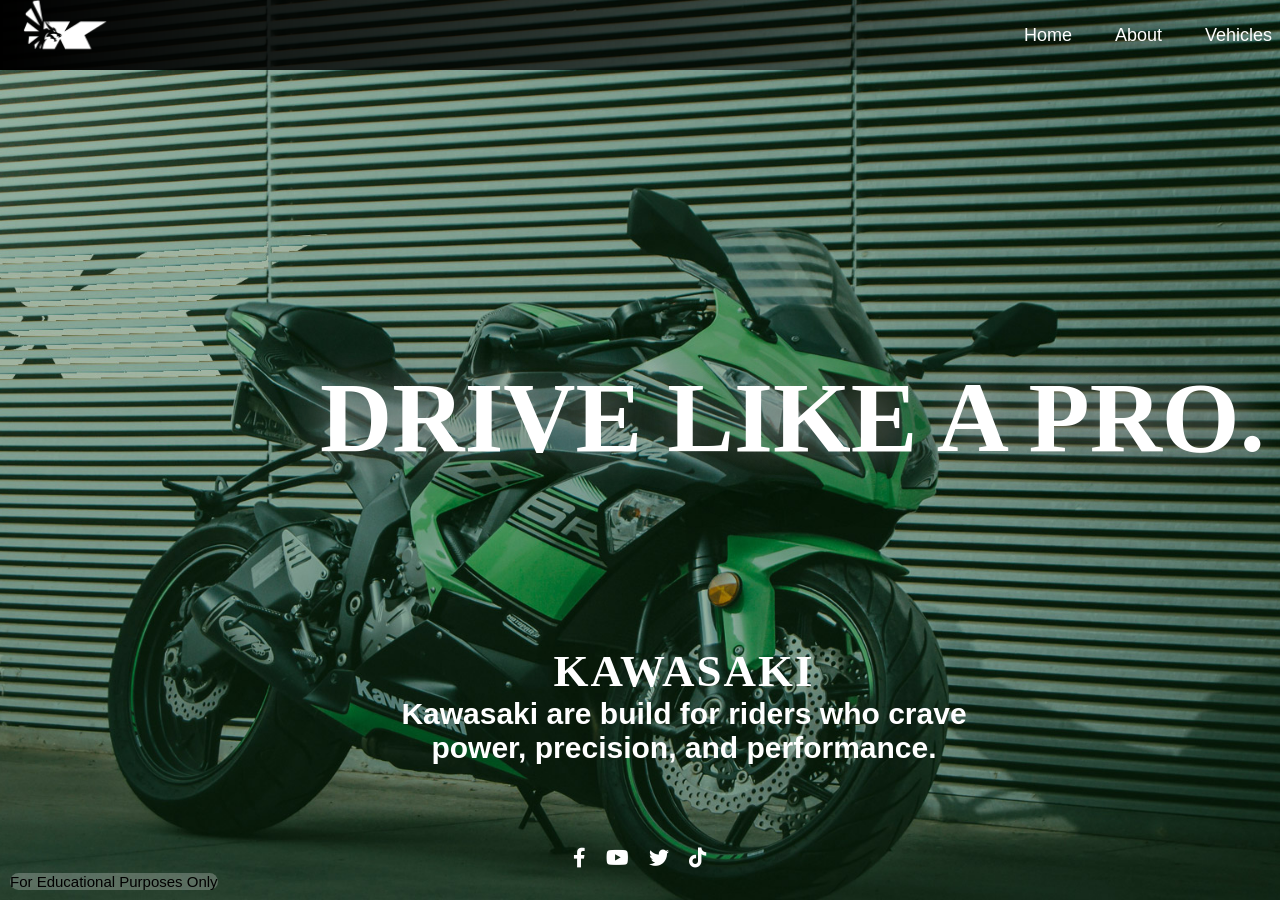
<file: Index.html>
<!DOCTYPE html>
<html lang="en">

<head>
    <meta charset="UTF-8">
    <meta name="viewport" content="width=device-width, initial-scale=1.0">
    <title>Kawasaki</title>
    <link rel="stylesheet" href="https://cdnjs.cloudflare.com/ajax/libs/font-awesome/5.15.4/css/all.min.css">
    <link rel="stylesheet" href="style.css">
</head>

<body>

    <h1 id="sentence">DRIVE LIKE A PRO.</h1>

    <nav class="navbar">
        <a href="#" class="logo">
            <img src="image/Kawasaki-Logo.png" alt="Kawasaki Logo">
        </a>

        <ul class="nav-links">
            <li><a href="index.html">Home</a></li>
            <li><a href="about.html">About</a></li>
            <li><a href="New.html">Vehicles</a></li>
            <li><a href="contact.html">Contact</a></li>
            <li><a href="4-Stroke.html">Service</a></li>
        </ul>

    </nav>
    <div class="text">
        <h2>KAWASAKI</h2>
        <p> Kawasaki are build for riders
            who crave power, precision,
            and performance.</p>
    </div>
    <div class="need">
        <h3>For Educational Purposes Only</h3>
    </div>

    <footer class="social-footer">
        <a href="https://www.facebook.com/Kawasaki.Motors.Japan" id="fb"><i class="fab fa-facebook-f"></i></a>
        <a href="https://l.facebook.com/l.php?u=https%3A%2F%2Fyoutube.com%2F%40kawasaki_jpn%3Fsi%3DVFWlnfbNsVN-hXNt%26fbclid%3DIwZXh0bgNhZW0CMTAAYnJpZBExT1lDZHpCY1lJSWF2YW5WaHNydGMGYXBwX2lkEDIyMjAzOTE3ODgyMDA4OTIAAR6sUqZygouCx8m37zJ_K2-hoiZOWeIrJ8qtxcYg2EHRacLpe997BqwYJU5mVA_aem_Lg9vrJFGHc8DSXSA8UFtYg&h=AT6OEu7NhKW0t0DoxPKEqkFxAMUhDPEv_54amvC7GlqeiU33lDr_kerNGuRdckzlgi1bR0YuCEsVDzext6fZzc7fmZbHfBBZDq0orNdDME7wqEODTQP2hFUZrWN_xNs"
            id="yt"><i class="fab fa-youtube"></i></a>
        <a href="https://l.facebook.com/l.php?u=https%3A%2F%2Fx.com%2FKawasakiUSA%3Ffbclid%3DIwZXh0bgNhZW0CMTAAYnJpZBExT1lDZHpCY1lJSWF2YW5WaHNydGMGYXBwX2lkEDIyMjAzOTE3ODgyMDA4OTIAAR5h6SNcQPmLJ02naoL-iMXGYdQS7umddyeygLi2KlEb5XMOpNRQvVLo51zfrw_aem_70Zgk_2QD6MkXwlCHtLutQ&h=AT6MQsl6k2HyBZHE8mIrTATu7x1JwP4WPH-c21T90oLq_AvWue0jGfeSRQNwucpIlcZFOQZE9A2Z8RCqxZ4fys9ye78IOMLs7T3nfGQEEQ_o5h1NTZem2Gd2LxXYoqg"
            id="twitter"><i class="fab fa-twitter"></i></a>
        <a href="https://l.facebook.com/l.php?u=https%3A%2F%2Fwww.tiktok.com%2F%40kawasakiusa_%3F_r%3D1%26_t%3DZS-95NpotjCanK%26fbclid%3DIwZXh0bgNhZW0CMTAAYnJpZBExT1lDZHpCY1lJSWF2YW5WaHNydGMGYXBwX2lkEDIyMjAzOTE3ODgyMDA4OTIAAR71Krob5Mi9poRshYPqF9Kft7arFzb-WCMP8zcHiKIgn1lHs0NpOCbASn3BQQ_aem_vLuUwLr7KLCpi3W6IRu4xw&h=AT6QOXkZlrem0iy7qYFPmIm57sdSJdXjS3V3f4BJjvyStJEVQBqYqcVQWDG0-U1zrBO8Q2BUrpeqeNV9KG5by3_vZPqqEeaNw8TVlLDvXHOwUdgsdqhAPu6RfcNKhf4"
            id="tiktok"><i class="fab fa-tiktok"></i></a>
    </footer>

</body>

</html>
</file>
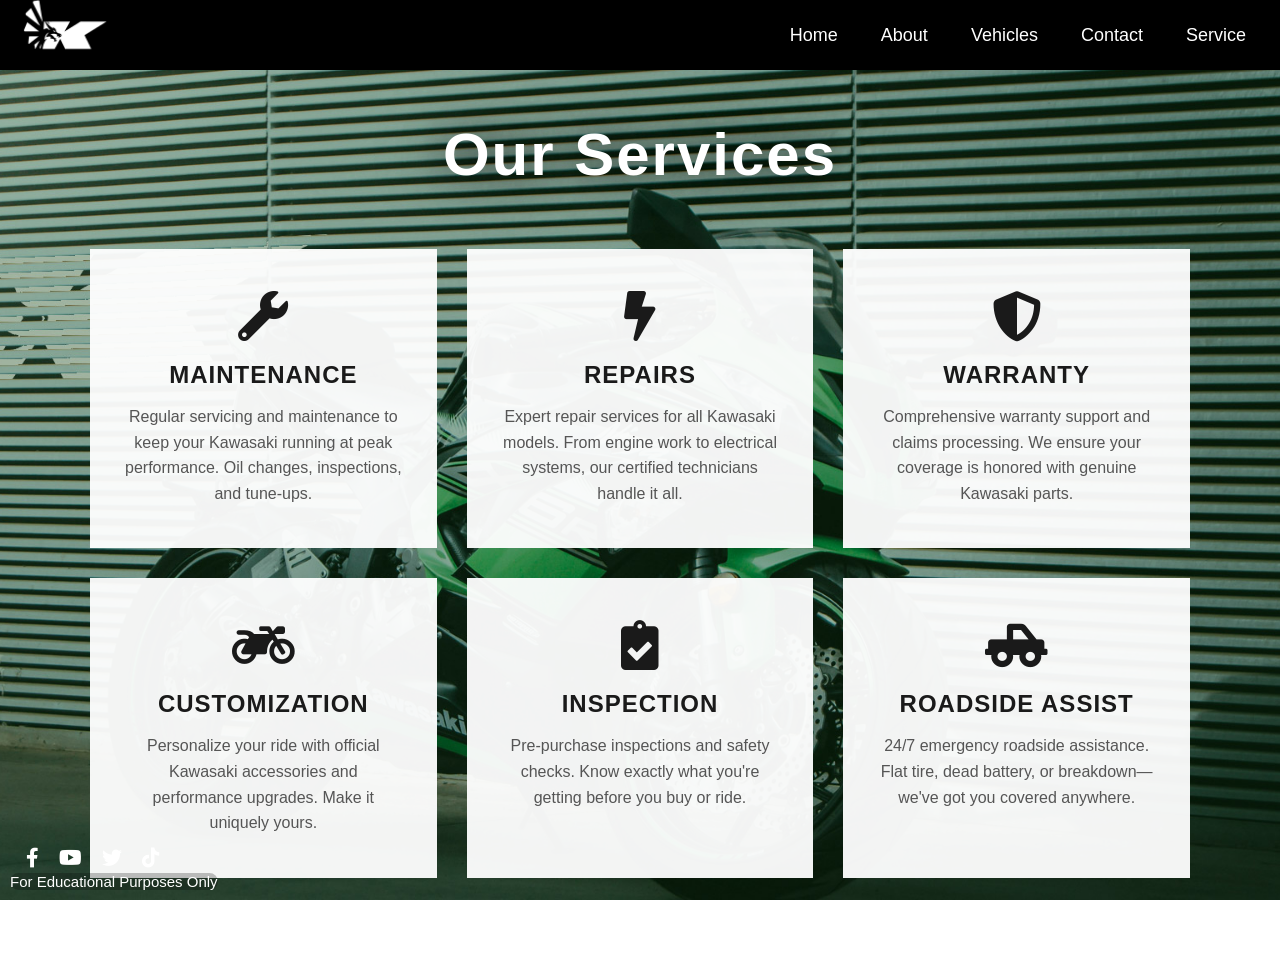
<file: 4-Stroke.html>
<!DOCTYPE html>
<html lang="en">

<head>
    <meta charset="UTF-8">
    <meta name="viewport" content="width=device-width, initial-scale=1.0">
    <title>Kawasaki - Service</title>
    <link rel="stylesheet" href="https://cdnjs.cloudflare.com/ajax/libs/font-awesome/5.15.4/css/all.min.css">
    <link rel="stylesheet" href="4-Stroke.css">
</head>

<body>

    <!-- NAVBAR -->
    <nav class="navbar">
        <a href="#" class="logo">
            <img src="image/Kawasaki-Logo.png" alt="Kawasaki Logo">
        </a>
        <ul class="nav-links">
            <li><a href="index.html">Home</a></li>
            <li><a href="about.html">About</a></li>
            <li><a href="New.html">Vehicles</a></li>
            <li><a href="contact.html">Contact</a></li>
            <li><a href="4-Stroke.html">Service</a></li>
        </ul>
    </nav>

    <!-- SERVICE SECTION -->
    <section class="service-section">
        <h2>Our Services</h2>

        <div class="services-grid">
            <!-- Service 1 -->
            <div class="service-card">
                <div class="service-icon">
                    <i class="fas fa-wrench"></i>
                </div>
                <h3>Maintenance</h3>
                <p>Regular servicing and maintenance to keep your Kawasaki running at peak performance. Oil changes,
                    inspections, and tune-ups.</p>
            </div>

            <!-- Service 2 -->
            <div class="service-card">
                <div class="service-icon">
                    <i class="fas fa-bolt"></i>
                </div>
                <h3>Repairs</h3>
                <p>Expert repair services for all Kawasaki models. From engine work to electrical systems, our certified
                    technicians handle it all.</p>
            </div>

            <!-- Service 3 -->
            <div class="service-card">
                <div class="service-icon">
                    <i class="fas fa-shield-alt"></i>
                </div>
                <h3>Warranty</h3>
                <p>Comprehensive warranty support and claims processing. We ensure your coverage is honored with genuine
                    Kawasaki parts.</p>
            </div>

            <!-- Service 4 -->
            <div class="service-card">
                <div class="service-icon">
                    <i class="fas fa-motorcycle"></i>
                </div>
                <h3>Customization</h3>
                <p>Personalize your ride with official Kawasaki accessories and performance upgrades. Make it uniquely
                    yours.</p>
            </div>

            <!-- Service 5 -->
            <div class="service-card">
                <div class="service-icon">
                    <i class="fas fa-clipboard-check"></i>
                </div>
                <h3>Inspection</h3>
                <p>Pre-purchase inspections and safety checks. Know exactly what you're getting before you buy or ride.
                </p>
            </div>

            <!-- Service 6 -->
            <div class="service-card">
                <div class="service-icon">
                    <i class="fas fa-truck-pickup"></i>
                </div>
                <h3>Roadside Assist</h3>
                <p>24/7 emergency roadside assistance. Flat tire, dead battery, or breakdown—we've got you covered
                    anywhere.</p>
            </div>
        </div>
    </section>
    <div class="need">
        <h3>For Educational Purposes Only</h3>
    </div>

    <footer class="social-footer">
        <a href="https://www.facebook.com/Kawasaki.Motors.Japan" id="fb"><i class="fab fa-facebook-f"></i></a>
        <a href="https://l.facebook.com/l.php?u=https%3A%2F%2Fyoutube.com%2F%40kawasaki_jpn%3Fsi%3DVFWlnfbNsVN-hXNt%26fbclid%3DIwZXh0bgNhZW0CMTAAYnJpZBExT1lDZHpCY1lJSWF2YW5WaHNydGMGYXBwX2lkEDIyMjAzOTE3ODgyMDA4OTIAAR6sUqZygouCx8m37zJ_K2-hoiZOWeIrJ8qtxcYg2EHRacLpe997BqwYJU5mVA_aem_Lg9vrJFGHc8DSXSA8UFtYg&h=AT6OEu7NhKW0t0DoxPKEqkFxAMUhDPEv_54amvC7GlqeiU33lDr_kerNGuRdckzlgi1bR0YuCEsVDzext6fZzc7fmZbHfBBZDq0orNdDME7wqEODTQP2hFUZrWN_xNs"
            id="yt"><i class="fab fa-youtube"></i></a>
        <a href="https://l.facebook.com/l.php?u=https%3A%2F%2Fx.com%2FKawasakiUSA%3Ffbclid%3DIwZXh0bgNhZW0CMTAAYnJpZBExT1lDZHpCY1lJSWF2YW5WaHNydGMGYXBwX2lkEDIyMjAzOTE3ODgyMDA4OTIAAR5h6SNcQPmLJ02naoL-iMXGYdQS7umddyeygLi2KlEb5XMOpNRQvVLo51zfrw_aem_70Zgk_2QD6MkXwlCHtLutQ&h=AT6MQsl6k2HyBZHE8mIrTATu7x1JwP4WPH-c21T90oLq_AvWue0jGfeSRQNwucpIlcZFOQZE9A2Z8RCqxZ4fys9ye78IOMLs7T3nfGQEEQ_o5h1NTZem2Gd2LxXYoqg"
            id="twitter"><i class="fab fa-twitter"></i></a>
        <a href="https://l.facebook.com/l.php?u=https%3A%2F%2Fwww.tiktok.com%2F%40kawasakiusa_%3F_r%3D1%26_t%3DZS-95NpotjCanK%26fbclid%3DIwZXh0bgNhZW0CMTAAYnJpZBExT1lDZHpCY1lJSWF2YW5WaHNydGMGYXBwX2lkEDIyMjAzOTE3ODgyMDA4OTIAAR71Krob5Mi9poRshYPqF9Kft7arFzb-WCMP8zcHiKIgn1lHs0NpOCbASn3BQQ_aem_vLuUwLr7KLCpi3W6IRu4xw&h=AT6QOXkZlrem0iy7qYFPmIm57sdSJdXjS3V3f4BJjvyStJEVQBqYqcVQWDG0-U1zrBO8Q2BUrpeqeNV9KG5by3_vZPqqEeaNw8TVlLDvXHOwUdgsdqhAPu6RfcNKhf4"
            id="tiktok"><i class="fab fa-tiktok"></i></a>
    </footer>


</body>

</html>
</file>
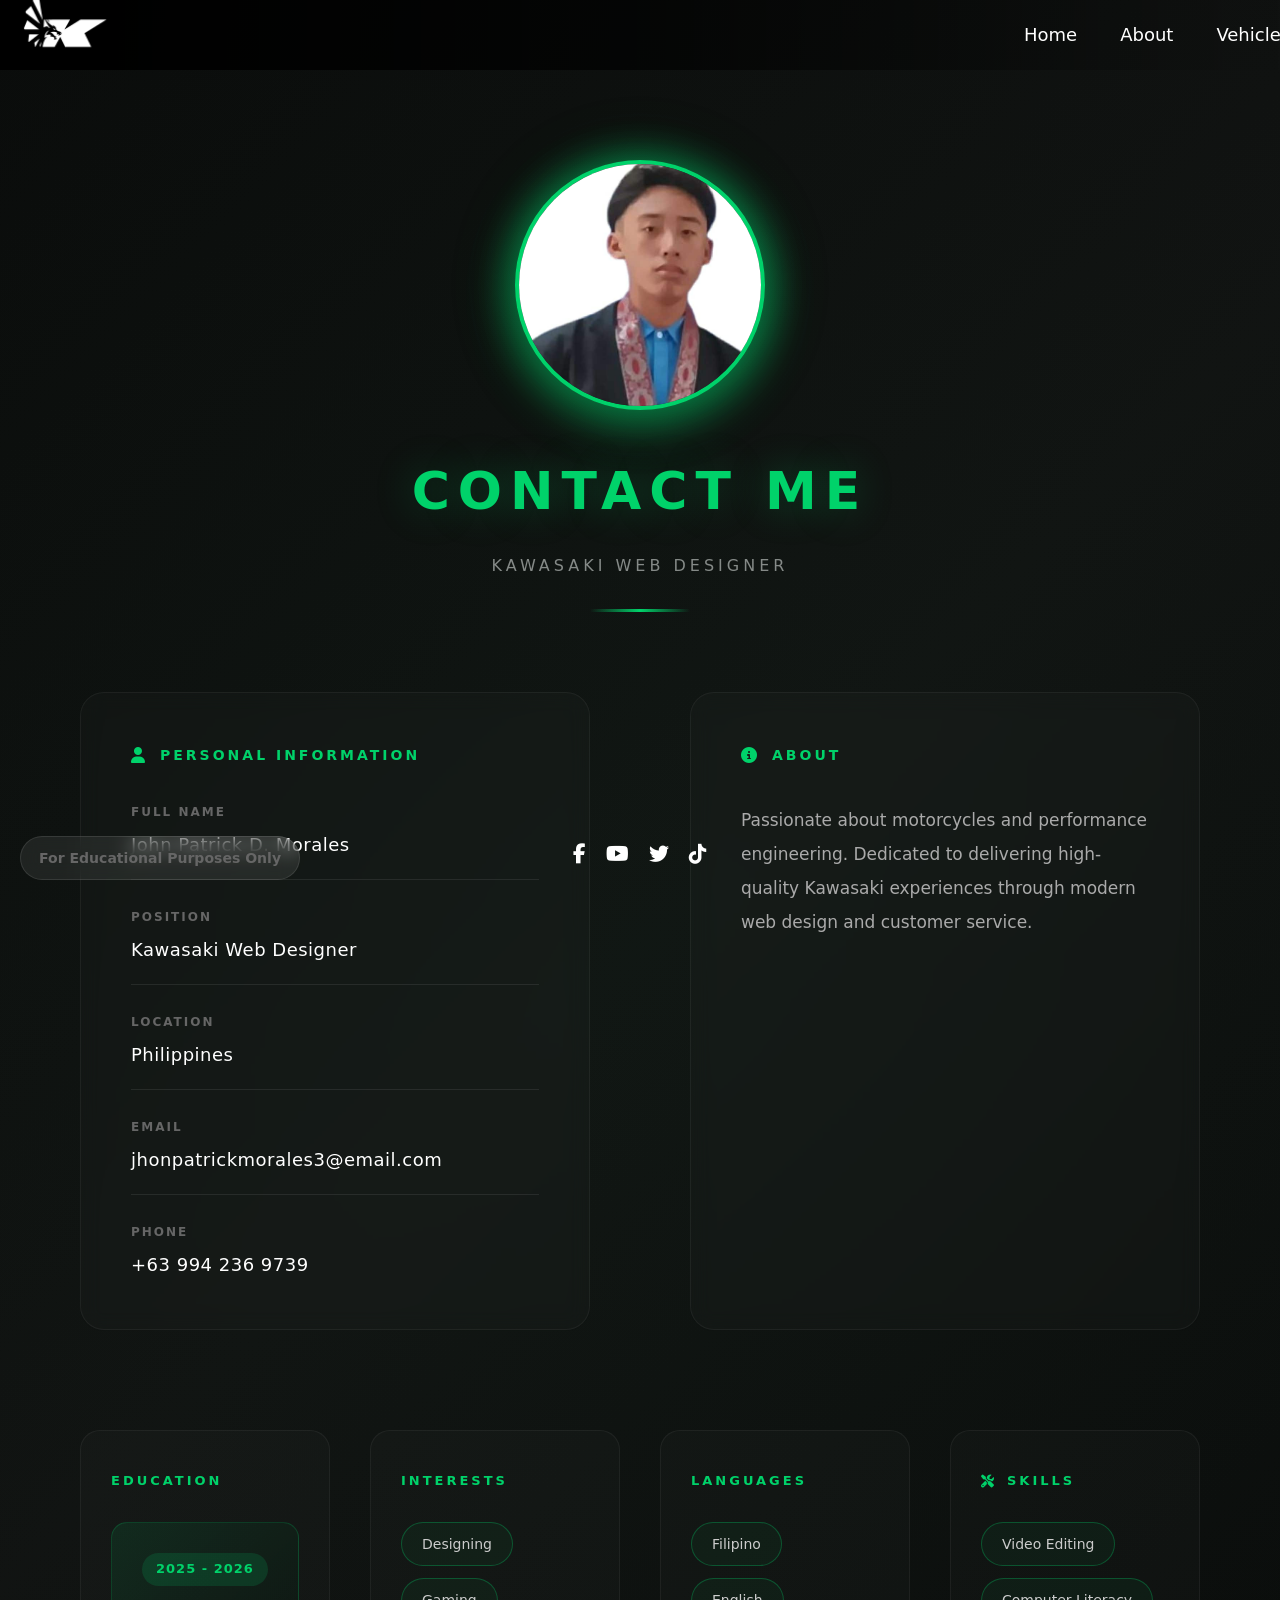
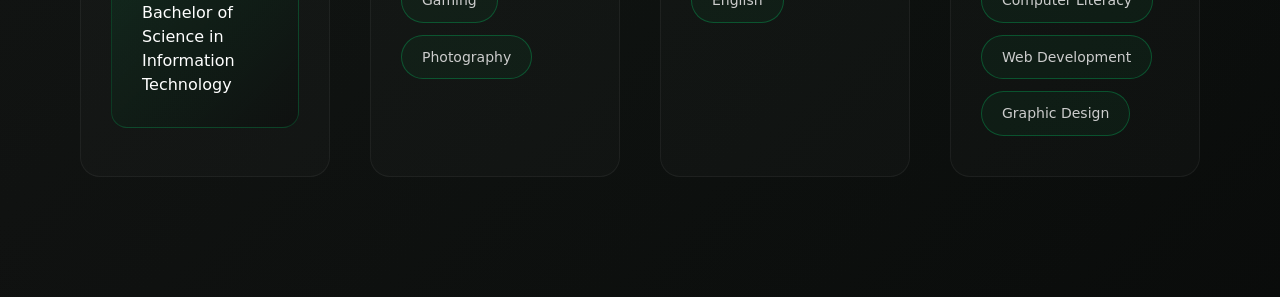
<file: contact.html>
<!DOCTYPE html>
<html lang="en">

<head>
    <meta charset="UTF-8">
    <meta name="viewport" content="width=device-width, initial-scale=1.0">
    <title>Kawasaki - Contact</title>
    <link rel="stylesheet" href="https://cdnjs.cloudflare.com/ajax/libs/font-awesome/6.5.1/css/all.min.css">
    <link rel="stylesheet" href="contact.css">

</head>

<body>

    <nav class="navbar">
        <a href="#" class="logo">
            <img src="image/Kawasaki-Logo.png" alt="Kawasaki Logo">
        </a>

        <ul class="nav-links">
            <li><a href="index.html">Home</a></li>
            <li><a href="about.html">About</a></li>
            <li><a href="New.html">Vehicles</a></li>
            <li><a href="contact.html">Contact</a></li>
            <li><a href="4-Stroke.html">Service</a></li>
        </ul>

    </nav>

    <!-- BIODATA SECTION -->
    <section class="biodata-hero">

        <div class="profile-container">
            <img src="image/patpat.jpg" alt="Profile" class="profile-img">
        </div>

        <h1>Contact Me</h1>
        <div class="subtitle">Kawasaki Web Designer</div>
        <div class="divider"></div>

        <!-- PERSONAL + ABOUT -->
        <div class="biodata-container">

            <div class="biodata-left">
                <h3>Personal Information</h3>

                <div class="info-item">
                    <span>Full Name</span>
                    <p>John Patrick D. Morales</p>
                </div>

                <div class="info-item">
                    <span>Position</span>
                    <p>Kawasaki Web Designer</p>
                </div>

                <div class="info-item">
                    <span>Location</span>
                    <p>Philippines</p>
                </div>

                <div class="info-item">
                    <span>Email</span>
                    <p>jhonpatrickmorales3@email.com</p>
                </div>

                <div class="info-item">
                    <span>Phone</span>
                    <p>+63 994 236 9739</p>
                </div>
            </div>

            <div class="biodata-right">
                <h3>About</h3>
                <p>
                    Passionate about motorcycles and performance engineering.
                    Dedicated to delivering high-quality Kawasaki experiences
                    through modern web design and customer service.
                </p>
            </div>

        </div>

        <!-- EDUCATION / INTERESTS / LANGUAGES / PERSONAL SKILLS -->
        <div class="extra-info">

            <div class="info-block">
                <h2>Education</h2>
                <div class="education-card">
                    <span class="year">2025 - 2026</span>
                    <p>Bachelor of Science in Information Technology</p>
                </div>
            </div>

            <div class="info-block">
                <h2>Interests</h2>
                <div class="pill-container">
                    <span class="pill">Designing</span>
                    <span class="pill">Gaming</span>
                    <span class="pill">Photography</span>
                </div>
            </div>

            <div class="info-block">
                <h2>Languages</h2>
                <div class="pill-container">
                    <span class="pill">Filipino</span>
                    <span class="pill">English</span>
                </div>
            </div>

            <div class="info-block">
                <h2><i class="fas fa-tools"></i> Skills</h2>
                <div class="pill-container">
                    <span class="pill">Video Editing</span>
                    <span class="pill">Computer Literacy</span>
                    <span class="pill">Web Development</span>
                    <span class="pill">Graphic Design</span>
                </div>
            </div>

        </div>

    </section>

    <footer class="social-footer">
        <a href="https://www.facebook.com/Kawasaki.Motors.Japan" id="fb"><i class="fab fa-facebook-f"></i></a>
        <a href="https://l.facebook.com/l.php?u=https%3A%2F%2Fyoutube.com%2F%40kawasaki_jpn%3Fsi%3DVFWlnfbNsVN-hXNt%26fbclid%3DIwZXh0bgNhZW0CMTAAYnJpZBExT1lDZHpCY1lJSWF2YW5WaHNydGMGYXBwX2lkEDIyMjAzOTE3ODgyMDA4OTIAAR6sUqZygouCx8m37zJ_K2-hoiZOWeIrJ8qtxcYg2EHRacLpe997BqwYJU5mVA_aem_Lg9vrJFGHc8DSXSA8UFtYg&h=AT6OEu7NhKW0t0DoxPKEqkFxAMUhDPEv_54amvC7GlqeiU33lDr_kerNGuRdckzlgi1bR0YuCEsVDzext6fZzc7fmZbHfBBZDq0orNdDME7wqEODTQP2hFUZrWN_xNs"
            id="yt"><i class="fab fa-youtube"></i></a>
        <a href="https://l.facebook.com/l.php?u=https%3A%2F%2Fx.com%2FKawasakiUSA%3Ffbclid%3DIwZXh0bgNhZW0CMTAAYnJpZBExT1lDZHpCY1lJSWF2YW5WaHNydGMGYXBwX2lkEDIyMjAzOTE3ODgyMDA4OTIAAR5h6SNcQPmLJ02naoL-iMXGYdQS7umddyeygLi2KlEb5XMOpNRQvVLo51zfrw_aem_70Zgk_2QD6MkXwlCHtLutQ&h=AT6MQsl6k2HyBZHE8mIrTATu7x1JwP4WPH-c21T90oLq_AvWue0jGfeSRQNwucpIlcZFOQZE9A2Z8RCqxZ4fys9ye78IOMLs7T3nfGQEEQ_o5h1NTZem2Gd2LxXYoqg"
            id="twitter"><i class="fab fa-twitter"></i></a>
        <a href="https://l.facebook.com/l.php?u=https%3A%2F%2Fwww.tiktok.com%2F%40kawasakiusa_%3F_r%3D1%26_t%3DZS-95NpotjCanK%26fbclid%3DIwZXh0bgNhZW0CMTAAYnJpZBExT1lDZHpCY1lJSWF2YW5WaHNydGMGYXBwX2lkEDIyMjAzOTE3ODgyMDA4OTIAAR71Krob5Mi9poRshYPqF9Kft7arFzb-WCMP8zcHiKIgn1lHs0NpOCbASn3BQQ_aem_vLuUwLr7KLCpi3W6IRu4xw&h=AT6QOXkZlrem0iy7qYFPmIm57sdSJdXjS3V3f4BJjvyStJEVQBqYqcVQWDG0-U1zrBO8Q2BUrpeqeNV9KG5by3_vZPqqEeaNw8TVlLDvXHOwUdgsdqhAPu6RfcNKhf4"
            id="tiktok"><i class="fab fa-tiktok"></i></a>
    </footer>

    <div class="need">
        <h3>For Educational Purposes Only</h3>
    </div>

</body>

</html>
</file>
<file: style.css>
body {
    font-family: "poppins", sans-serif;
    background: url(image/IMG2.jpg);
    background-repeat: no-repeat;
    background-attachment: fixed;
    background-size: cover;
    background-position: center;
}


* {
    margin: 0;
    padding: 0;
    box-sizing: border-box;
}


.navbar {
    position: fixed;
    top: 0;
    left: 0;
    width: 100%;
    height: 70px;
    padding: 0 20px;
    display: flex;
    align-items: center;
    justify-content: space-between;
    background: linear-gradient(to right, black, rgba(0, 0, 0, 0.627), rgba(0, 0, 0, 0));

    z-index: -1;
}



ul {
    list-style: none;
    padding-left: 900px;


}

.logo img {
    width: 90px;
}


.nav-links {
    list-style: none;
    display: flex;
    gap: 15px;
}

.nav-links a {
    color: #fff;
    text-decoration: none;
    font-size: 18px;
    padding: 6px 14px;
    border-radius: 100px;
    transition: background 0.3s;
}

.nav-links a:hover {
    background: rgb(13, 202, 23);
}

.social-footer {

    color: rgb(255, 255, 255);
    position: fixed;
    bottom: 30px;
    width: 100%;
    font-size: 20px;
    display: flex;
    justify-content: center;
    gap: 20px;
}

#fb,
#yt,
#twitter,
#tiktok {
    color: #ffffff;
}

.social-footer i {
    transition: color 0.3s ease, transform 0.3s ease;
}

.social-footer i:hover {
    cursor: pointer;
    color: rgb(255, 255, 255);
    transform: scale(1.2);
}

h1 {
    font-family: 'Amazing Views';
    color: #fff;
    font-size: 100px;

    text-shadow:
        0 0 40px rgba(162, 160, 160, 0.8),
        0 0 80px rgba(0, 0, 0, 0.364);
    position: absolute;
    justify-items: center;
    top: 40%;
    left: 25%;
}

.text {
    font-family: 'corbel light', sans-serif;
    width: 600px;
    color: #fff;
    font-size: 30px;
    position: absolute;
    bottom: 15%;
    left: 30%;
    text-align: center;

}

.text h2 {
    font-family: 'Amazing Views';
    letter-spacing: 2px;
}

.text p {
    font-weight: bolder;
}


.need {
    position: fixed;
    bottom: 10px;
    left: 10px;
    color: #000000;
    background: #ffffff3d;
    border-radius: 10px;
}

.need h3 {
    font-weight: lighter;
    font-size: 15px;
}
</file>
<file: 4-Stroke.css>
* {
    margin: 0;
    padding: 0;
    box-sizing: border-box;
}

body {
    font-family: "Poppins", sans-serif;
    background: url(image/IMG2.jpg) no-repeat center / cover fixed;
    min-height: 100vh;
}

/* NAVBAR */
.navbar {
    position: fixed;
    top: 0;
    left: 0;
    width: 100%;
    height: 70px;
    padding: 0 20px;
    display: flex;
    align-items: center;
    justify-content: space-between;
    background: black;
    z-index: 10;
}

.logo img {
    width: 90px;
}

.nav-links {
    list-style: none;
    display: flex;
    gap: 15px;
}

.nav-links a {
    color: white;
    text-decoration: none;
    font-size: 18px;
    padding: 6px 14px;
    border-radius: 100px;
    transition: background 0.3s ease;
}

.nav-links a:hover {
    background: rgb(3, 70, 6);
}

/* SERVICE SECTION */
.service-section {
    padding: 120px 50px 100px;
    max-width: 1200px;
    margin: 0 auto;
}

.service-section h2 {
    font-family: 'Amazing Views', sans-serif;
    text-align: center;
    color: #fff;
    font-size: 60px;
    letter-spacing: 2px;
    text-shadow: 0 0 40px rgba(0, 0, 0, 0.8),
        0 0 80px rgba(0, 0, 0, 0.364);
    margin-bottom: 60px;
}

.services-grid {
    display: grid;
    grid-template-columns: repeat(auto-fit, minmax(300px, 1fr));
    gap: 30px;
}

.service-card {
    background: rgba(255, 255, 255, 0.95);
    padding: 40px 30px;
    text-align: center;
    transition: transform 0.3s ease, box-shadow 0.3s ease;
    border: 2px solid transparent;
}

.service-card:hover {
    box-shadow: 0 20px 40px rgba(0, 0, 0, 0.3);
    border-color: #00c853;
}

.service-icon {
    margin-bottom: 20px;
}

.service-icon i {
    font-size: 50px;
    color: #1a1a1a;
    transition: color 0.3s ease;
}

.service-card:hover .service-icon i {
    color: #00c853;
}

.service-card h3 {
    font-family: 'Amazing Views', sans-serif;
    color: #1a1a1a;
    font-size: 24px;
    margin-bottom: 15px;
    text-transform: uppercase;
    letter-spacing: 1px;
}

.service-card p {
    color: #555;
    font-size: 16px;
    line-height: 1.6;
}

.social-footer {

    color: rgb(255, 255, 255);
    position: fixed;
    bottom: 30px;
    width: 100%;
    font-size: 20px;
    display: flex;
    left: 2%;
    gap: 20px;
}

#fb,
#yt,
#twitter,
#tiktok {
    color: #ffffff;

}

.social-footer i {
    transition: color 0.3s ease, transform 0.3s ease;
}

.social-footer i:hover {
    cursor: pointer;
    color: rgb(255, 255, 255);
    transform: scale(1.2);
}

/* Responsive */
@media (max-width: 768px) {
    .service-section {
        padding: 100px 20px 120px;
    }

    .service-section h2 {
        font-size: 40px;
    }

    .services-grid {
        grid-template-columns: 1fr;
    }
}


.need {
    position: fixed;
    bottom: 10px;
    left: 10px;
    color: #fff;
    background: #0000003d;
    border-radius: 10px;
}

.need h3 {
    font-weight: lighter;
    font-size: 15px;
}
</file>
<file: contact.css>
* {
    margin: 0;
    padding: 0;
    box-sizing: border-box;
}

body {
    font-family: 'Segoe UI', system-ui, -apple-system, sans-serif;
    background: #0a0a0a;
    color: #f5f5f5;
    line-height: 1.6;
    min-height: 100vh;
}

.navbar {
    position: fixed;
    top: 0;
    left: 0;
    width: 100%;
    height: 70px;
    padding: 0 20px;
    display: flex;
    align-items: center;
    justify-content: space-between;
    background: linear-gradient(to right, black, rgba(0, 0, 0, 0.627), rgba(0, 0, 0, 0));

    z-index: 1;
}




ul {
    list-style: none;
    padding-left: 900px;


}

.logo img {
    width: 90px;
}


.nav-links {
    list-style: none;
    display: flex;
    gap: 15px;
}

.nav-links a {
    color: #fff;
    text-decoration: none;
    font-size: 18px;
    padding: 6px 14px;
    border-radius: 100px;
    transition: background 0.3s;
}

.nav-links a:hover {
    background: rgb(13, 202, 23);
}

.social-footer {

    color: rgb(255, 255, 255);
    position: fixed;
    bottom: 30px;
    width: 100%;
    font-size: 20px;
    display: flex;
    justify-content: center;
    gap: 20px;
}

#fb,
#yt,
#twitter,
#tiktok {
    color: #ffffff;
}

.social-footer i {
    transition: color 0.3s ease, transform 0.3s ease;
}

.social-footer i:hover {
    cursor: pointer;
    color: rgb(255, 255, 255);
    transform: scale(1.2);
}


/* ================= HERO SECTION ================= */
.biodata-hero {
    padding: 160px 20px 120px;
    background: linear-gradient(135deg, #0a0a0a 0%, #111 50%, #0a0a0a 100%);
    text-align: center;
    position: relative;
    overflow: hidden;
}

.biodata-hero::before {
    content: '';
    position: absolute;
    top: -50%;
    left: -50%;
    width: 200%;
    height: 200%;
    background: radial-gradient(circle, rgba(0, 210, 106, 0.03) 0%, transparent 70%);
    pointer-events: none;
}

/* Profile Image */
.profile-container {
    display: flex;
    justify-content: center;
    margin-bottom: 40px;
    position: relative;
}

.profile-container::before {
    content: '';
    position: absolute;
    width: 270px;
    height: 270px;
    border-radius: 50%;
    background: linear-gradient(45deg, #00d26a, #00ff88);
    opacity: 0.3;
    filter: blur(20px);
    animation: pulse 3s ease-in-out infinite;
}

@keyframes pulse {

    0%,
    100% {
        transform: scale(1);
        opacity: 0.3;
    }

    50% {
        transform: scale(1.05);
        opacity: 0.5;
    }
}

.profile-img {
    width: 250px;
    height: 250px;
    border-radius: 50%;
    object-fit: cover;
    border: 4px solid #00d26a;
    box-shadow: 0 0 40px rgba(0, 210, 106, 0.4), 0 0 80px rgba(0, 210, 106, 0.1);
    position: relative;
    z-index: 1;
    transition: transform 0.3s ease;
}

.profile-img:hover {
    transform: scale(1.02);
}

/* Title */
.biodata-hero h1 {
    font-size: 52px;
    font-weight: 800;
    letter-spacing: 8px;
    color: #00d26a;
    text-transform: uppercase;
    margin-bottom: 20px;
    text-shadow: 0 0 40px rgba(0, 210, 106, 0.3);
}

.subtitle {
    font-size: 16px;
    color: #888;
    letter-spacing: 4px;
    text-transform: uppercase;
    margin-bottom: 30px;
}

.divider {
    width: 100px;
    height: 3px;
    background: linear-gradient(90deg, transparent, #00d26a, transparent);
    margin: 0 auto 80px;
    border-radius: 2px;
}

/* ================= MAIN CONTENT GRID ================= */
.biodata-container {
    max-width: 1400px;
    margin: 0 auto 100px;
    padding: 0 60px;
    display: grid;
    grid-template-columns: 1fr 1fr;
    gap: 100px;
    text-align: left;
    position: relative;
}

.biodata-left,
.biodata-right {
    background: rgba(255, 255, 255, 0.02);
    padding: 50px;
    border-radius: 24px;
    border: 1px solid rgba(255, 255, 255, 0.05);
    backdrop-filter: blur(10px);
    transition: all 0.3s ease;
}

.biodata-left:hover,
.biodata-right:hover {
    border-color: rgba(0, 210, 106, 0.3);
    transform: translateY(-5px);
    box-shadow: 0 20px 60px rgba(0, 0, 0, 0.5);
}

.biodata-left h3,
.biodata-right h3 {
    color: #00d26a;
    margin-bottom: 35px;
    letter-spacing: 3px;
    font-size: 14px;
    text-transform: uppercase;
    font-weight: 700;
    display: flex;
    align-items: center;
    gap: 12px;
}

.biodata-left h3::before {
    content: '\f007';
    font-family: 'Font Awesome 6 Free';
    font-weight: 900;
    font-size: 16px;
}

.biodata-right h3::before {
    content: '\f05a';
    font-family: 'Font Awesome 6 Free';
    font-weight: 900;
    font-size: 16px;
}

.info-item {
    margin-bottom: 28px;
    padding-bottom: 20px;
    border-bottom: 1px solid rgba(255, 255, 255, 0.08);
    transition: all 0.3s ease;
}

.info-item:hover {
    border-bottom-color: rgba(0, 210, 106, 0.3);
    padding-left: 10px;
}

.info-item:last-child {
    border-bottom: none;
    margin-bottom: 0;
    padding-bottom: 0;
}

.info-item span {
    font-size: 12px;
    color: #666;
    display: block;
    margin-bottom: 8px;
    text-transform: uppercase;
    letter-spacing: 2px;
    font-weight: 600;
}

.info-item p {
    font-size: 18px;
    color: #fff;
    font-weight: 500;
    letter-spacing: 0.5px;
}

.biodata-right p {
    color: #aaa;
    line-height: 2;
    font-size: 17px;
    font-weight: 300;
}

/* ================= EXTRA INFO SECTION ================= */
.extra-info {
    max-width: 1400px;
    margin: 0 auto;
    padding: 0 60px;
    display: grid;
    grid-template-columns: repeat(4, 1fr);
    gap: 40px;
    text-align: left;
}

.info-block {
    background: rgba(255, 255, 255, 0.02);
    padding: 40px 30px;
    border-radius: 20px;
    border: 1px solid rgba(255, 255, 255, 0.05);
    transition: all 0.3s ease;
    position: relative;
    overflow: hidden;
}

.info-block::before {
    content: '';
    position: absolute;
    top: 0;
    left: 0;
    width: 100%;
    height: 3px;
    background: linear-gradient(90deg, #00d26a, #00ff88);
    transform: scaleX(0);
    transform-origin: left;
    transition: transform 0.3s ease;
}


.info-block h2 {
    color: #00d26a;
    margin-bottom: 30px;
    text-transform: uppercase;
    letter-spacing: 3px;
    font-size: 13px;
    font-weight: 700;
    display: flex;
    align-items: center;
    gap: 10px;
}

/* Education Card */
.education-card {
    background: linear-gradient(135deg, rgba(0, 210, 106, 0.1) 0%, rgba(0, 0, 0, 0.2) 100%);
    border: 1px solid rgba(0, 210, 106, 0.2);
    padding: 30px;
    border-radius: 16px;
    transition: all 0.3s ease;
    position: relative;
}


.year {
    display: inline-block;
    margin-bottom: 15px;
    color: #00d26a;
    font-size: 13px;
    font-weight: 700;
    background: rgba(0, 210, 106, 0.15);
    padding: 6px 14px;
    border-radius: 20px;
    letter-spacing: 1px;
}

.education-card p {
    color: #fff;
    font-size: 16px;
    font-weight: 500;
    line-height: 1.5;
}

/* Pills */
.pill-container {
    display: flex;
    flex-wrap: wrap;
    gap: 12px;
}

.pill {
    border: 1px solid rgba(0, 210, 106, 0.3);
    background: rgba(0, 210, 106, 0.05);
    padding: 10px 20px;
    border-radius: 50px;
    font-size: 14px;
    transition: all 0.3s ease;
    color: #ccc;
    font-weight: 500;
    cursor: default;
}





.need {
    position: fixed;
    bottom: 20px;
    left: 20px;
    font-size: 12px;
    background: rgba(255, 255, 255, 0.08);
    padding: 10px 18px;
    border-radius: 30px;
    color: #666;
    border: 1px solid rgba(255, 255, 255, 0.1);
    backdrop-filter: blur(10px);
    z-index: 998;
}

/* ================= RESPONSIVE ================= */
@media (max-width: 1200px) {
    .extra-info {
        grid-template-columns: repeat(2, 1fr);
    }

    .biodata-container {
        gap: 60px;
        padding: 0 40px;
    }
}

@media (max-width: 900px) {
    .navbar {
        padding: 0 30px;
        height: 70px;
    }

    .nav-links {
        gap: 5px;
    }

    .nav-links a {
        padding: 8px 15px;
        font-size: 12px;
    }

    .biodata-hero h1 {
        font-size: 36px;
        letter-spacing: 4px;
    }

    .biodata-container {
        grid-template-columns: 1fr;
        gap: 40px;
        padding: 0 20px;
    }

    .biodata-left,
    .biodata-right {
        padding: 35px;
    }

    .extra-info {
        grid-template-columns: 1fr;
        padding: 0 20px;
        gap: 30px;
    }

    .profile-img {
        width: 200px;
        height: 200px;
    }

    .profile-container::before {
        width: 220px;
        height: 220px;
    }
}
</file>
